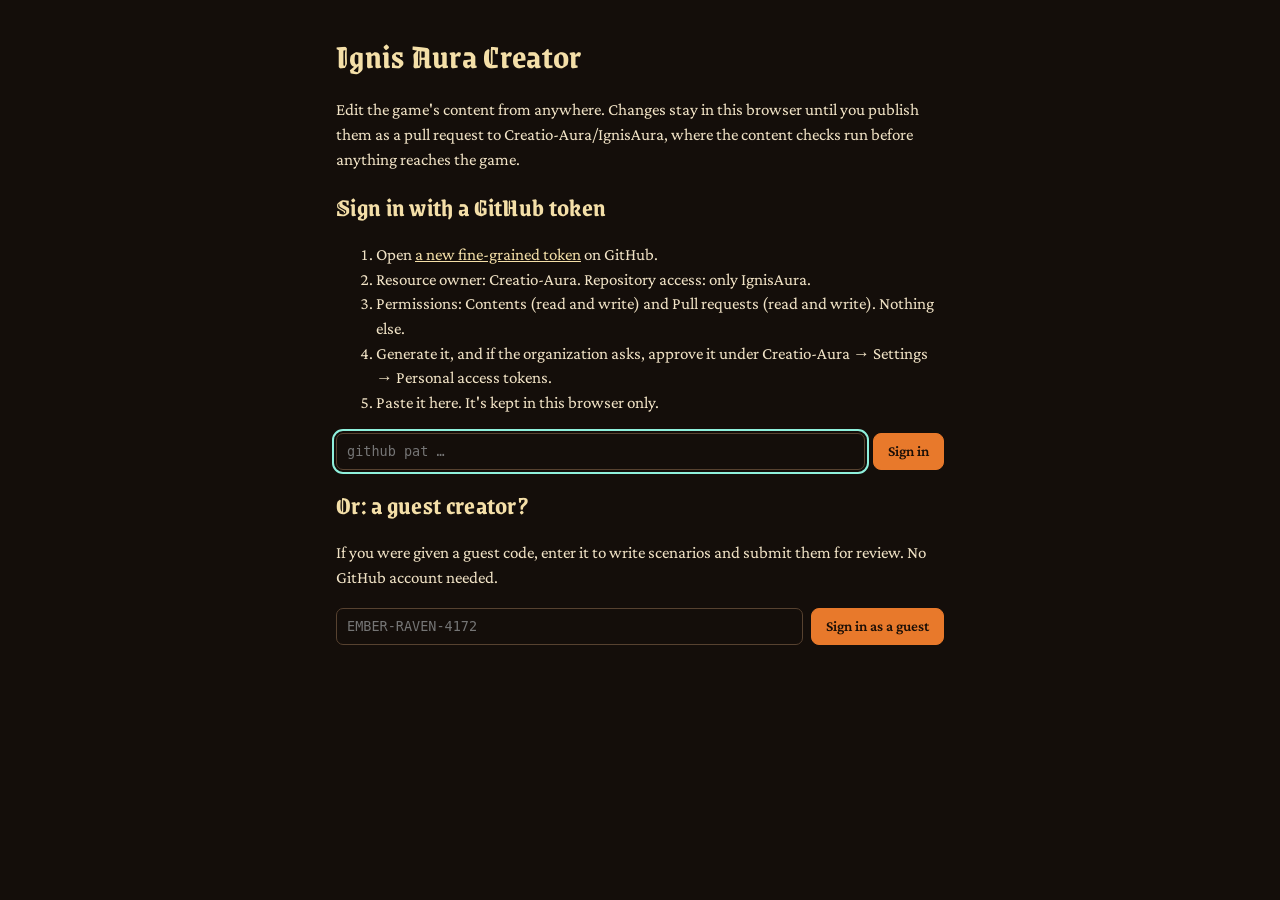
<file: creator/index.html>
<!doctype html>
<html lang="en">
  <head>
    <meta charset="utf-8" />
    <meta name="viewport" content="width=device-width, initial-scale=1" />
    <title>Ignis Aura Creator · Online</title>
    <link rel="preconnect" href="https://fonts.googleapis.com" />
    <link
      href="https://fonts.googleapis.com/css2?family=Crimson+Pro:ital,wght@0,400;0,600;1,400&family=Grenze+Gotisch:wght@600;700&display=swap"
      rel="stylesheet"
    />
    <link rel="stylesheet" href="style.css" />
  </head>
  <body>
    <div id="app"><p class="loading">Loading the creator…</p></div>
    <script type="module" src="main.js"></script>
  </body>
</html>
</file>
<file: creator/style.css>
/* The creator dashboard: the Campfire palette, tuned for long sessions of reading and typing. */
:root {
  --bg: #140e0a;
  --panel: #1b140f;
  --surface: #241b14;
  --raised: #2d221a;
  --border: #3a2b1f;
  --border-strong: #574230;
  --text: #f1e3c6;
  --muted: #bfa982;
  --faint: #8a7a5c;
  --heading: #f4dfa8;
  --accent: #e8792b;
  --accent-ink: #1a0e06;
  --rune: #8ff0dc;
  --good: #6fae5c;
  --bad: #e0574a;
  --draft: #e8a03c;
  --radius: 10px;
  --mono: ui-monospace, "SF Mono", Menlo, Consolas, monospace;
}

* {
  box-sizing: border-box;
}
html,
body {
  margin: 0;
  height: 100%;
  background: var(--bg);
  color: var(--text);
  font-family: "Crimson Pro", Georgia, serif;
  font-size: 17px;
  line-height: 1.45;
}
#app {
  height: 100%;
  display: flex;
  flex-direction: column;
}
.loading {
  padding: 40px;
  color: var(--muted);
}
h1,
h2 {
  font-family: "Grenze Gotisch", Georgia, serif;
  color: var(--heading);
  font-weight: 700;
  margin: 0;
  letter-spacing: 0.3px;
}
a {
  color: var(--heading);
}
.mono {
  font-family: var(--mono);
  font-size: 13.5px;
}

/* Controls */
button,
.button {
  font: inherit;
  font-size: 15px;
  font-weight: 600;
  background: var(--accent);
  color: var(--accent-ink);
  border: 1px solid var(--accent);
  border-radius: 8px;
  padding: 7px 14px;
  cursor: pointer;
  text-decoration: none;
  display: inline-flex;
  align-items: center;
  gap: 6px;
}
button:hover,
.button:hover {
  filter: brightness(1.08);
}
button:disabled {
  opacity: 0.4;
  cursor: default;
  filter: none;
}
button.ghost,
.button.ghost {
  background: transparent;
  color: var(--heading);
  border-color: var(--border-strong);
}
button.danger {
  color: var(--bad);
  border-color: color-mix(in srgb, var(--bad) 50%, transparent);
}
button.mini {
  padding: 0 8px;
  font-size: 14px;
  background: transparent;
  color: var(--heading);
  border-color: var(--border-strong);
}
button:focus-visible,
input:focus-visible,
select:focus-visible,
textarea:focus-visible,
a:focus-visible {
  outline: 2px solid var(--rune);
  outline-offset: 2px;
}
input,
select,
textarea {
  font: inherit;
  font-size: 16px;
  color: var(--text);
  background: var(--bg);
  border: 1px solid var(--border-strong);
  border-radius: 7px;
  padding: 7px 10px;
  width: 100%;
  max-width: 560px;
}
textarea {
  resize: vertical;
  min-height: 70px;
  max-width: 720px;
}
input[type="number"] {
  max-width: 140px;
}
input[type="checkbox"] {
  width: auto;
}
textarea.bad {
  border-color: var(--bad);
}
select {
  max-width: 360px;
}

/* Top bar */
.topbar {
  display: flex;
  align-items: center;
  gap: 18px;
  padding: 10px 20px;
  border-bottom: 1px solid var(--border);
  background: var(--panel);
}
.brand {
  font-family: "Grenze Gotisch", Georgia, serif;
  font-size: 24px;
  text-decoration: none;
  color: var(--heading);
  display: flex;
  align-items: center;
  gap: 6px;
}
.brand .flame {
  color: var(--accent);
  display: inline-flex;
}
.brand-sub {
  color: var(--accent);
}
.topbar-note {
  color: var(--faint);
  font-size: 14px;
  flex: 1;
}

/* Layout */
.layout {
  flex: 1;
  display: flex;
  min-height: 0;
}
.sidebar {
  width: 220px;
  flex-shrink: 0;
  border-right: 1px solid var(--border);
  padding: 14px 10px;
  overflow-y: auto;
  background: var(--panel);
}
.nav-group {
  margin-top: 14px;
}
.nav-group-label {
  color: var(--faint);
  font-size: 12px;
  letter-spacing: 1.5px;
  text-transform: uppercase;
  padding: 0 10px 4px;
}
.nav-link {
  display: flex;
  justify-content: space-between;
  padding: 6px 10px;
  border-radius: 7px;
  text-decoration: none;
  color: var(--text);
}
.nav-link:hover {
  background: var(--surface);
}
.nav-link.active {
  background: var(--raised);
  color: var(--heading);
  box-shadow: inset 3px 0 0 var(--accent);
}
.count {
  color: var(--faint);
  font-size: 14px;
}
.main {
  flex: 1;
  display: flex;
  min-width: 0;
}

/* Home */
.home {
  flex: 1;
  overflow-y: auto;
  padding: 32px 40px 60px;
}
.home h1 {
  font-size: 40px;
}
.lede {
  color: var(--muted);
  max-width: 720px;
  font-size: 18px;
}
.cards {
  display: grid;
  grid-template-columns: repeat(auto-fill, minmax(280px, 1fr));
  gap: 16px;
  margin-top: 24px;
}
.card {
  background: var(--surface);
  border: 1px solid var(--border);
  border-radius: var(--radius);
  padding: 18px;
  display: flex;
  flex-direction: column;
  gap: 8px;
}
.card-head {
  display: flex;
  justify-content: space-between;
  align-items: baseline;
}
.card h2 {
  font-size: 26px;
}
.card-count {
  font-family: "Grenze Gotisch", Georgia, serif;
  font-size: 26px;
  color: var(--accent);
}
.card p {
  margin: 0;
  color: var(--muted);
  flex: 1;
}
.card-actions {
  display: flex;
  gap: 8px;
}

/* List */
.list {
  width: 330px;
  flex-shrink: 0;
  border-right: 1px solid var(--border);
  display: flex;
  flex-direction: column;
  min-height: 0;
}
.list-head {
  display: flex;
  align-items: center;
  justify-content: space-between;
  padding: 16px 16px 8px;
}
.list-head h1 {
  font-size: 28px;
}
.search {
  margin: 0 16px 10px;
  width: auto;
}
.list-body {
  overflow-y: auto;
  padding: 0 8px 30px;
}
.list-group-label {
  font-family: "Grenze Gotisch", Georgia, serif;
  color: var(--heading);
  font-size: 19px;
  padding: 12px 8px 2px;
}
.list-subgroup-label {
  display: flex;
  justify-content: space-between;
  align-items: center;
  color: var(--faint);
  font-size: 13px;
  letter-spacing: 1px;
  text-transform: uppercase;
  padding: 6px 8px 2px;
}
.list-row {
  display: flex;
  flex-direction: column;
  padding: 7px 10px;
  border-radius: 8px;
  text-decoration: none;
  color: var(--text);
}
.list-row:hover {
  background: var(--surface);
}
.list-row.active {
  background: var(--raised);
  box-shadow: inset 3px 0 0 var(--accent);
}
.list-title {
  white-space: nowrap;
  overflow: hidden;
  text-overflow: ellipsis;
}
.list-meta {
  display: flex;
  gap: 6px;
  align-items: center;
  flex-wrap: wrap;
  font-size: 12.5px;
}
.list-id {
  font-family: var(--mono);
  font-size: 11.5px;
  color: var(--faint);
  white-space: nowrap;
  overflow: hidden;
  text-overflow: ellipsis;
}
.badge {
  border: 1px solid var(--border-strong);
  border-radius: 999px;
  padding: 0 7px;
  color: var(--muted);
  font-size: 12px;
}
.badge.draft {
  color: var(--draft);
  border-color: color-mix(in srgb, var(--draft) 50%, transparent);
}
.badge.ready {
  color: var(--good);
  border-color: color-mix(in srgb, var(--good) 50%, transparent);
}
.badge.boss,
.badge.legendary {
  color: var(--bad);
  border-color: color-mix(in srgb, var(--bad) 55%, transparent);
}
.badge.rare {
  color: #7fb2ff;
  border-color: #3a5a8a;
}

/* Editor */
.editor {
  flex: 1;
  display: flex;
  flex-direction: column;
  min-width: 0;
}
.editor.empty {
  align-items: center;
  justify-content: center;
}
.empty-note {
  max-width: 460px;
  text-align: center;
  color: var(--muted);
}
.editor-head {
  display: flex;
  justify-content: space-between;
  align-items: flex-start;
  gap: 20px;
  padding: 16px 28px 12px;
  border-bottom: 1px solid var(--border);
  background: var(--panel);
}
.crumb {
  color: var(--faint);
  font-size: 13px;
  letter-spacing: 1px;
  text-transform: uppercase;
}
.editor-title h2 {
  font-size: 32px;
}
.id-line {
  display: flex;
  flex-wrap: wrap;
  gap: 14px;
  align-items: center;
  margin-top: 6px;
  color: var(--muted);
  font-size: 15px;
}
.id-line label {
  display: flex;
  align-items: center;
  gap: 6px;
}
.id-line select {
  width: auto;
}
.id-line input {
  width: 240px;
}
.id-prefix {
  color: var(--faint);
}
.editor-actions {
  display: flex;
  gap: 8px;
  align-items: center;
  flex-shrink: 0;
}
.dirty-note {
  color: var(--draft);
  font-size: 14px;
  visibility: hidden;
}
.dirty-note.shown {
  visibility: visible;
}
.editor-body {
  flex: 1;
  overflow-y: auto;
  padding: 20px 28px 80px;
}
.error-summary {
  margin: 12px 28px 0;
  padding: 10px 14px;
  border: 1px solid var(--bad);
  border-radius: var(--radius);
  background: color-mix(in srgb, var(--bad) 10%, transparent);
}
.error-summary ul {
  margin: 6px 0 0;
  padding-left: 20px;
}
.error-summary a {
  color: var(--text);
}
.warnings {
  margin: 12px 28px 0;
  padding: 10px 14px;
  border: 1px solid var(--draft);
  border-radius: var(--radius);
  color: var(--draft);
}
.json {
  font-family: var(--mono);
  font-size: 13px;
  background: var(--panel);
  border: 1px solid var(--border);
  border-radius: var(--radius);
  padding: 14px;
  white-space: pre-wrap;
  overflow-x: auto;
}

/* Form */
.object {
  display: flex;
  flex-direction: column;
  gap: 16px;
}
.field {
  display: flex;
  flex-direction: column;
  gap: 4px;
  border-radius: 8px;
  transition: background 0.4s;
}
.field.flash {
  background: color-mix(in srgb, var(--rune) 14%, transparent);
}
.field-label {
  display: flex;
  align-items: baseline;
  gap: 8px;
}
.field-name {
  font-weight: 600;
  color: var(--heading);
}
.required,
.optional {
  font-size: 11.5px;
  letter-spacing: 1px;
  text-transform: uppercase;
}
.required {
  color: var(--accent);
}
.optional {
  color: var(--faint);
}
.field-help {
  color: var(--muted);
  font-size: 14.5px;
  max-width: 720px;
}
.field.has-error > .control > input,
.field.has-error > .control > select,
.field.has-error > .control > textarea {
  border-color: var(--bad);
}
.field-error {
  color: var(--bad);
  font-size: 14px;
}
.control {
  display: flex;
  flex-direction: column;
  gap: 6px;
  align-items: flex-start;
}
.field-complex > .control {
  align-items: stretch;
}
.field-complex > .control > .object,
.field-complex > .control > .variant {
  border-left: 2px solid var(--border-strong);
  padding-left: 16px;
}
.add-optional {
  align-self: flex-start;
  background: transparent;
  color: var(--heading);
  border: 1px dashed var(--border-strong);
}
.remove-optional {
  align-self: flex-start;
  background: transparent;
  color: var(--faint);
  border: none;
  padding: 2px 0;
  font-size: 13px;
}
.check {
  display: flex;
  gap: 8px;
  align-items: center;
}
.variant {
  display: flex;
  flex-direction: column;
  gap: 10px;
}
.variant-head {
  display: flex;
  align-items: center;
  gap: 10px;
}
.variant-label {
  color: var(--muted);
}
.type-select {
  font-weight: 600;
  color: var(--heading);
  width: auto;
}
.variant-help {
  margin-top: -4px;
}

/* Lists inside the form */
.array {
  display: flex;
  flex-direction: column;
  gap: 8px;
}
.array-row {
  display: flex;
  align-items: center;
  gap: 8px;
}
.array-row > input,
.array-row > select,
.array-row > textarea {
  flex: 1;
}
.array-index {
  color: var(--faint);
  font-family: var(--mono);
  font-size: 12px;
  min-width: 18px;
}
.array-card {
  border: 1px solid var(--border);
  border-radius: var(--radius);
  background: var(--surface);
}
.array-card.has-error {
  border-color: var(--bad);
}
.array-card-head {
  display: flex;
  align-items: center;
  gap: 8px;
  padding: 6px 10px;
}
.array-summary {
  flex: 1;
  cursor: pointer;
  color: var(--heading);
  white-space: nowrap;
  overflow: hidden;
  text-overflow: ellipsis;
}
.array-card-body {
  padding: 6px 16px 16px;
  border-top: 1px solid var(--border);
}
.toggle {
  background: transparent;
  border: none;
  color: var(--heading);
  padding: 0 4px;
  font-size: 15px;
}
.item-tools {
  display: flex;
  gap: 4px;
}
.item-tools button {
  background: transparent;
  color: var(--muted);
  border: 1px solid var(--border);
  padding: 1px 8px;
  font-size: 13px;
}
.item-tools button.danger {
  color: var(--bad);
}
.array-foot {
  display: flex;
  align-items: center;
  gap: 12px;
}
.array-foot .add {
  background: transparent;
  color: var(--heading);
  border: 1px dashed var(--border-strong);
}
.limits {
  color: var(--faint);
  font-size: 13px;
}

/* Rune picker */
.rune-row {
  align-items: flex-start;
}
.rune-picker {
  display: flex;
  flex-wrap: wrap;
  gap: 4px;
}
.rune-picker .rune {
  width: 38px;
  height: 38px;
  padding: 7px;
  background: var(--bg);
  border: 1px solid var(--border);
  color: var(--faint);
  border-radius: 8px;
}
.rune-picker .rune svg {
  width: 22px;
  height: 22px;
}
.rune-picker .rune.chosen {
  color: var(--rune);
  border-color: var(--rune);
  background: color-mix(in srgb, var(--rune) 14%, var(--bg));
  box-shadow: 0 0 12px color-mix(in srgb, var(--rune) 45%, transparent);
}

/* Dialogs and toasts */
.overlay {
  position: fixed;
  inset: 0;
  background: rgba(0, 0, 0, 0.6);
  display: flex;
  align-items: center;
  justify-content: center;
}
.dialog {
  background: var(--panel);
  border: 1px solid var(--border-strong);
  border-radius: 14px;
  padding: 22px;
  width: min(760px, 92vw);
  max-height: 80vh;
  overflow-y: auto;
  display: flex;
  flex-direction: column;
  gap: 12px;
}
.good {
  color: var(--good);
}
.bad {
  color: var(--bad);
}
.toast {
  position: fixed;
  bottom: 24px;
  left: 50%;
  transform: translateX(-50%);
  padding: 10px 18px;
  border-radius: 999px;
  background: var(--raised);
  border: 1px solid var(--border-strong);
}
.toast.good {
  border-color: var(--good);
}
.toast.bad {
  border-color: var(--bad);
}

/* Changes since the last commit */
.change-count {
  background: var(--border-strong);
  color: var(--text);
  border-radius: 999px;
  padding: 0 7px;
  font-size: 13px;
}
.has-changes {
  border-color: var(--draft);
}
.has-changes .change-count {
  background: var(--draft);
  color: var(--accent-ink);
}
.change-list {
  list-style: none;
  padding: 0;
  margin: 10px 0 0;
  display: flex;
  flex-direction: column;
  gap: 6px;
}
.change {
  display: flex;
  flex-wrap: wrap;
  align-items: center;
  gap: 10px;
}
/* What changed: under the change, indented past its badge. */
.change-details {
  flex-basis: 100%;
  margin: 0 0 4px 0;
  padding-left: 22px;
  font-size: 13px;
  color: var(--muted);
}
.change-details li {
  margin: 2px 0;
}
.change-kind {
  color: var(--muted);
  min-width: 110px;
}
.badge.added {
  color: var(--good);
  border-color: color-mix(in srgb, var(--good) 50%, transparent);
}
.badge.edited {
  color: var(--draft);
  border-color: color-mix(in srgb, var(--draft) 50%, transparent);
}
.badge.removed {
  color: var(--bad);
  border-color: color-mix(in srgb, var(--bad) 50%, transparent);
}

/* Icons: the picker field, the dialog's grid, and adding your own art */
@font-face {
  font-family: Ionicons;
  src: url("api/icons/ionicons.ttf") format("truetype");
}
.icon-glyph {
  font-family: Ionicons;
  font-size: 22px;
  line-height: 1;
  width: 24px;
  text-align: center;
  color: var(--heading);
}
.icon-glyph.missing {
  font-family: inherit;
  color: var(--bad);
}
.icon-art {
  width: 24px;
  height: 24px;
  object-fit: contain;
}
.icon-mask {
  display: inline-block;
  flex: none;
  background-color: currentColor;
  -webkit-mask: var(--art) center / contain no-repeat;
  mask: var(--art) center / contain no-repeat;
}
.icon-field {
  display: inline-flex;
  align-items: center;
  gap: 10px;
  background: var(--bg);
  border: 1px solid var(--border);
  color: var(--text);
  padding: 6px 12px;
  border-radius: 8px;
}
.icon-dialog {
  width: min(900px, 94vw);
}
.icon-grid {
  display: grid;
  grid-template-columns: repeat(auto-fill, minmax(96px, 1fr));
  gap: 6px;
}
.icon-cell {
  position: relative;
}
.icon-cell > button:first-child {
  width: 100%;
  display: flex;
  flex-direction: column;
  align-items: center;
  gap: 6px;
  padding: 10px 4px;
  background: var(--bg);
  border: 1px solid var(--border);
  color: var(--muted);
  border-radius: 8px;
}
.icon-cell > button:first-child span:last-child {
  font-size: 11px;
  max-width: 100%;
  overflow: hidden;
  text-overflow: ellipsis;
  white-space: nowrap;
}
.icon-cell.chosen > button:first-child {
  border-color: var(--accent);
  color: var(--text);
}
.icon-cell .mini {
  position: absolute;
  top: 2px;
  right: 2px;
}
.art-upload {
  display: flex;
  flex-wrap: wrap;
  align-items: center;
  gap: 8px;
}
.art-upload .field-help {
  flex-basis: 100%;
}
.icon-dialog .cancel {
  align-self: flex-end;
}

/* The board editor */
.board-page {
  display: grid;
  grid-template-columns: minmax(0, 1fr) 340px;
  gap: 20px;
  padding: 20px;
  overflow: auto;
}
.board-grid {
  display: grid;
  gap: 2px;
  /* Dragging paints instead of scrolling the page. */
  touch-action: none;
  max-width: min(78vh, 100%);
  user-select: none;
}
.board-square {
  aspect-ratio: 1;
  padding: 0;
  position: relative;
  display: flex;
  align-items: center;
  justify-content: center;
  background: color-mix(in srgb, var(--tint) 16%, var(--bg));
  border: 1px solid color-mix(in srgb, var(--tint) 35%, var(--border));
  border-radius: 3px;
  /* Light icons on the dark squares (a button's ink is dark). */
  color: var(--heading);
}
.board-square.empty {
  background: transparent;
  border: none;
}
.board-square .icon-glyph {
  font-size: clamp(10px, 1.4vw, 18px);
  width: auto;
}
.board-square .icon-art {
  width: 70%;
  height: 70%;
}
.board-square.gate-n {
  box-shadow: inset 0 3px 0 var(--rune);
}
.board-square.gate-s {
  box-shadow: inset 0 -3px 0 var(--rune);
}
.board-square.gate-e {
  box-shadow: inset -3px 0 0 var(--rune);
}
.board-square.gate-w {
  box-shadow: inset 3px 0 0 var(--rune);
}
.start-badge {
  position: absolute;
  top: 1px;
  left: 2px;
  font-size: 10px;
  font-weight: 700;
  color: var(--accent);
}
.board-side {
  display: flex;
  flex-direction: column;
  gap: 14px;
}
.board-actions,
.board-modes {
  display: flex;
  align-items: center;
  gap: 8px;
}
.board-actions h1 {
  flex: 1;
  margin: 0;
}
.palette {
  display: flex;
  flex-direction: column;
  gap: 10px;
}
.palette-label {
  display: flex;
  align-items: center;
  gap: 6px;
  font-weight: 600;
  color: var(--tint);
}
.palette-places {
  display: flex;
  flex-wrap: wrap;
  gap: 4px;
  margin-top: 4px;
}
.palette-place {
  background: var(--bg);
  color: var(--muted);
  border: 1px solid var(--border);
  font-size: 12px;
  font-weight: 400;
  padding: 4px 8px;
  gap: 6px;
}
.palette-place .icon-glyph {
  font-size: 15px;
  width: auto;
}
.palette-place.chosen {
  border-color: var(--tint);
  color: var(--text);
  background: color-mix(in srgb, var(--tint) 18%, var(--bg));
}
.journey ol {
  margin: 0;
  padding-left: 20px;
}
.journey li {
  display: flex;
  justify-content: space-between;
  align-items: center;
  padding: 2px 0;
}
.board-counts ul {
  margin: 4px 0 8px;
  padding-left: 18px;
  font-size: 13px;
}

/* The online creator's sign-in */
.sign-in {
  max-width: 640px;
  margin: 0 auto;
  padding: 32px 16px 60px;
  overflow-y: auto;
}
.sign-in input {
  flex: 1;
  min-width: 0;
}

/* Phones: one column, the list and the editor taking turns, the sections in a scrolling row */
.back-link {
  display: none;
  color: var(--accent);
  text-decoration: none;
}
@media (max-width: 760px) {
  #app {
    height: auto;
    min-height: 100%;
  }
  .topbar {
    flex-wrap: wrap;
    gap: 8px 12px;
    padding: 8px 16px;
  }
  .topbar-note {
    flex-basis: 100%;
    order: 3;
    font-size: 13px;
  }
  .brand {
    flex: 1;
  }
  .layout {
    flex-direction: column;
  }
  .sidebar {
    width: auto;
    display: flex;
    gap: 4px;
    overflow-x: auto;
    border-right: none;
    border-bottom: 1px solid var(--border);
    padding: 8px 12px;
  }
  .nav-group {
    display: flex;
    margin-top: 0;
    gap: 4px;
  }
  .nav-group-label {
    display: none;
  }
  .nav-link {
    white-space: nowrap;
    gap: 6px;
  }
  .main {
    flex-direction: column;
  }
  .list {
    width: auto;
    border-right: none;
  }
  .main.has-editor .list,
  .main:not(.has-editor) .editor.empty {
    display: none;
  }
  .back-link {
    display: inline;
  }
  .editor-head {
    flex-direction: column;
    gap: 10px;
    padding: 12px 16px;
  }
  .editor-actions {
    flex-wrap: wrap;
  }
  .editor-body {
    padding-left: 16px;
    padding-right: 16px;
  }
  .home {
    padding: 20px 16px 40px;
  }
  .home h1 {
    font-size: 30px;
  }
  .board-page {
    grid-template-columns: minmax(0, 1fr);
    padding: 12px;
  }
  .board-grid {
    max-width: 100%;
    gap: 1px;
  }
  .dialog {
    padding: 16px;
    max-height: 90vh;
  }
}

/* Quick difficulty, its key, and the numbers tucked under Advanced. */
.difficulty-panel select {
  max-width: 280px;
}
.difficulty-key-box,
.advanced {
  margin-top: 8px;
}
.difficulty-key-box summary,
.advanced summary {
  cursor: pointer;
  font-weight: 600;
}
.advanced {
  border: 1px dashed var(--border, #555);
  border-radius: 8px;
  padding: 8px 12px;
}
.difficulty-key {
  border-collapse: collapse;
  margin-top: 8px;
  font-size: 13px;
}
.difficulty-key th,
.difficulty-key td {
  padding: 3px 8px;
  text-align: right;
  border-bottom: 1px solid var(--border, #444);
}
.difficulty-key th:first-child,
.difficulty-key td:first-child {
  text-align: left;
}
.difficulty-key .average td {
  font-style: italic;
}

/* Regions and named places on the board editor. */
.board-square.in-region {
  box-shadow: inset 0 0 0 3px var(--region);
}
.board-square.named::after {
  content: "★";
  position: absolute;
  top: 1px;
  right: 3px;
  font-size: 11px;
  color: #f4dfa8;
}
.regions {
  display: flex;
  flex-direction: column;
  gap: 8px;
}
.region-row {
  display: flex;
  gap: 6px;
  align-items: center;
}
.region-row.chosen .region-pick {
  outline: 2px solid var(--region);
}
.region-pick {
  display: flex;
  gap: 8px;
  align-items: center;
  flex: 1;
  text-align: left;
}
.region-swatch {
  width: 14px;
  height: 14px;
  border-radius: 4px;
  background: var(--region);
}
.board-square.closed {
  opacity: 0.35;
}
.board-square.closed::before {
  content: "🔒";
  position: absolute;
  bottom: 1px;
  left: 2px;
  font-size: 10px;
}

/* The flow map: an encounter's steps in columns, and where each outcome leads. */
.flow {
  margin: 12px 0;
  border: 1px solid var(--border);
  border-radius: 10px;
  padding: 10px 12px;
}
.flow summary {
  cursor: pointer;
  font-weight: 600;
}
.flow-columns {
  display: grid;
  gap: 14px;
  overflow-x: auto;
  margin-top: 10px;
}
.flow-column {
  display: flex;
  flex-direction: column;
  gap: 10px;
}
.flow-column-title {
  font-size: 12px;
  letter-spacing: 1px;
  text-transform: uppercase;
  opacity: 0.7;
}
.flow-card {
  border: 1px solid var(--border-strong);
  border-radius: 10px;
  padding: 8px 10px;
  display: flex;
  flex-direction: column;
  gap: 6px;
}
.flow-card.follow-up {
  border-style: dashed;
}
.flow-card-title {
  text-align: left;
  font-weight: 600;
  background: none;
  border: none;
  padding: 0;
  color: inherit;
  cursor: pointer;
}
.flow-card-type {
  font-size: 12px;
  opacity: 0.7;
}
.flow-outcome {
  display: flex;
  flex-wrap: wrap;
  gap: 6px;
  align-items: center;
  font-size: 13px;
}
.flow-outcome-label {
  font-weight: 600;
}
.flow-link {
  background: none;
  border: none;
  padding: 0;
  color: var(--accent, #e8792b);
  cursor: pointer;
  text-align: left;
}
.flow-add {
  display: inline-flex;
  gap: 4px;
  align-items: center;
  flex-wrap: wrap;
}
.flow-end {
  opacity: 0.6;
  font-style: italic;
}

/* Publishing: to testers, and a note for players. */
.publish-options {
  display: flex;
  flex-direction: column;
  gap: 6px;
  margin: 10px 0;
}
.publish-options input[type="text"] {
  padding: 8px 10px;
  border-radius: 8px;
  border: 1px solid var(--border);
  background: var(--surface, #1e1611);
  color: inherit;
}

/* The studio: browse the tiles, the wizard, the summary and review. */
.studio {
  flex: 1;
  overflow: auto;
  padding: 24px 40px 60px;
  display: flex;
  flex-direction: column;
  gap: 18px;
}
.s-title {
  font-family: "Grenze Gotisch", serif;
  font-weight: 700;
  font-size: 38px;
  color: var(--heading);
  margin: 0;
}
.s-question {
  font-family: "Grenze Gotisch", serif;
  font-weight: 700;
  font-size: 30px;
  color: var(--heading);
  margin: 0;
}
.s-sub {
  font-family: "Grenze Gotisch", serif;
  font-size: 22px;
  color: var(--heading);
  margin: 8px 0 0;
}
.s-lede,
.s-help {
  color: var(--muted);
  font-size: 15px;
}
.s-faint {
  color: var(--faint);
  font-size: 14px;
}
.s-head {
  display: flex;
  align-items: center;
  gap: 14px;
}
.s-head-icon .icon-art,
.s-head-icon .icon-glyph {
  width: 36px;
  height: 36px;
  font-size: 32px;
}
.s-back {
  color: var(--muted);
  text-decoration: none;
}
.s-grow {
  flex: 1;
}
.s-row {
  display: flex;
  gap: 10px;
  flex-wrap: wrap;
}
.s-tiles {
  display: grid;
  grid-template-columns: repeat(2, minmax(0, 260px));
  gap: 16px;
}
.s-tile {
  aspect-ratio: 1;
  border-radius: 18px;
  border: 2px solid var(--c);
  background: color-mix(in srgb, var(--c) 12%, var(--bg));
  display: flex;
  flex-direction: column;
  align-items: center;
  justify-content: center;
  gap: 10px;
  text-decoration: none;
  color: var(--text);
}
.s-tile-icon .icon-art {
  width: 92px;
  height: 92px;
}
.s-tile-icon .icon-glyph {
  font-size: 80px;
  color: var(--c);
}
.s-tile-name {
  font-family: "Grenze Gotisch", serif;
  font-size: 30px;
  color: var(--heading);
}
.s-tile-count {
  font-size: 14px;
  color: var(--muted);
}
.s-browse {
  display: flex;
  gap: 28px;
  align-items: flex-start;
}
.s-places {
  width: 220px;
  display: flex;
  flex-direction: column;
  gap: 2px;
  position: sticky;
  top: 0;
}
.s-place {
  display: flex;
  justify-content: space-between;
  padding: 8px 10px;
  border-radius: 8px;
  color: var(--text);
  text-decoration: none;
}
.s-place:hover {
  background: var(--surface);
}
.s-groups {
  flex: 1;
  display: flex;
  flex-direction: column;
  gap: 22px;
}
.s-group {
  display: flex;
  flex-direction: column;
  gap: 8px;
}
.s-group-head {
  display: flex;
  align-items: center;
  gap: 10px;
}
.s-group-head h2 {
  font-family: "Grenze Gotisch", serif;
  font-size: 24px;
  color: var(--heading);
  margin: 0;
}
.s-group-icon .icon-art {
  width: 28px;
  height: 28px;
}
.mini-new {
  margin-left: auto;
}
/* An encounter titled as in the app: its name in the game's lettering, on a panel. */
.s-encounter {
  display: flex;
  flex-direction: column;
  gap: 8px;
  padding: 14px 18px;
  border-radius: 14px;
  border: 1px solid var(--border);
  background: radial-gradient(120% 140% at 50% 130%, #3a1d0c 0%, var(--panel) 60%);
  text-decoration: none;
  color: var(--text);
}
.s-encounter:hover {
  border-color: var(--border-strong);
}
.s-encounter-title {
  font-family: "Grenze Gotisch", serif;
  font-weight: 700;
  font-size: 26px;
  color: var(--heading);
}
.s-badges {
  display: flex;
  gap: 6px;
  flex-wrap: wrap;
}
.s-badge {
  font-family: system-ui, sans-serif;
  font-size: 11px;
  letter-spacing: 1px;
  padding: 2px 9px;
  border-radius: 10px;
  border: 1px solid var(--c);
  color: var(--c);
}
.s-make {
  display: grid;
  grid-template-columns: repeat(auto-fill, minmax(220px, 1fr));
  gap: 12px;
}
.s-make-card,
.s-kind {
  display: flex;
  flex-direction: column;
  gap: 6px;
  padding: 16px;
  border-radius: 14px;
  border: 1px solid var(--border-strong);
  background: var(--surface);
  color: var(--text);
  text-decoration: none;
  text-align: left;
  cursor: pointer;
}
.s-kind-name {
  font-family: "Grenze Gotisch", serif;
  font-size: 20px;
  color: var(--heading);
}
.s-kinds {
  display: grid;
  grid-template-columns: repeat(auto-fill, minmax(200px, 1fr));
  gap: 10px;
}
.s-steps {
  display: flex;
  gap: 8px;
}
.s-step {
  flex: 1;
  display: flex;
  flex-direction: column;
  gap: 6px;
  background: none;
  border: none;
  color: var(--faint);
  text-align: left;
  padding: 0;
  cursor: pointer;
  font-size: 14px;
}
.s-step-bar {
  height: 4px;
  border-radius: 2px;
  background: var(--border);
}
.s-step.on {
  color: var(--heading);
}
.s-step.on .s-step-bar,
.s-step.done .s-step-bar {
  background: var(--accent);
}
.s-field {
  display: flex;
  flex-direction: column;
  gap: 8px;
}
.s-label {
  font-weight: 600;
  color: var(--heading);
}
.s-optional {
  font-weight: 400;
  color: var(--muted);
}
.s-input,
.s-select {
  padding: 10px 12px;
  border-radius: 10px;
  border: 1px solid var(--border-strong);
  background: var(--surface);
  color: var(--text);
  font: inherit;
}
.s-choices {
  display: flex;
  flex-wrap: wrap;
  gap: 8px;
  align-items: center;
}
.s-choice {
  padding: 9px 16px;
  border-radius: 10px;
  border: 1.5px solid var(--border-strong);
  background: var(--surface);
  color: var(--text);
  cursor: pointer;
  font: inherit;
}
.s-choice.on {
  border-color: var(--c, var(--accent));
  background: color-mix(in srgb, var(--c, var(--accent)) 18%, var(--surface));
}
.s-chip {
  display: inline-flex;
  align-items: center;
  gap: 8px;
  padding: 6px 10px;
  border-radius: 18px;
  border: 1px solid var(--border-strong);
  background: var(--raised);
}
.s-chip > button {
  background: none;
  border: none;
  color: var(--muted);
  cursor: pointer;
  font-size: 16px;
}
.s-add {
  border: 1.5px dashed var(--accent);
  background: none;
  color: var(--heading);
  border-radius: 10px;
  padding: 9px 14px;
  cursor: pointer;
  font: inherit;
}
.s-cards {
  display: grid;
  grid-template-columns: repeat(auto-fill, minmax(280px, 1fr));
  gap: 12px;
}
.s-card {
  display: flex;
  flex-direction: column;
  gap: 8px;
  padding: 14px 16px;
  border-radius: 14px;
  border: 1px solid var(--border);
  background: var(--panel);
}
.s-card-head {
  display: flex;
  justify-content: space-between;
  align-items: center;
  gap: 8px;
}
.s-card-kind {
  font-size: 12px;
  letter-spacing: 1.5px;
  color: var(--muted);
  font-family: system-ui, sans-serif;
}
.s-card-title {
  font-family: "Grenze Gotisch", serif;
  font-size: 20px;
  color: var(--heading);
}
.s-card-actions {
  display: flex;
  gap: 8px;
}
.s-list {
  display: flex;
  flex-direction: column;
  gap: 10px;
}
.s-option {
  display: flex;
  flex-direction: column;
  gap: 6px;
  padding: 10px;
  border-radius: 10px;
  background: var(--surface);
}
.s-menu {
  display: flex;
  flex-wrap: wrap;
  gap: 6px;
}
.s-menu button {
  padding: 6px 10px;
  border-radius: 8px;
  border: 1px solid var(--border);
  background: var(--surface);
  color: var(--text);
  cursor: pointer;
  font-size: 14px;
}
.s-two {
  display: grid;
  grid-template-columns: minmax(0, 1fr) minmax(0, 1fr);
  gap: 28px;
}
.s-then {
  display: flex;
  flex-direction: column;
  gap: 6px;
  padding: 12px;
  border-radius: 12px;
  border: 1.5px solid var(--border-strong);
  background: var(--surface);
  color: var(--text);
  text-align: left;
  font: inherit;
}
.s-then.on {
  border-color: var(--accent);
}
.s-inline {
  display: flex;
  flex-wrap: wrap;
  gap: 8px;
  align-items: center;
}
.s-stepper {
  display: inline-flex;
  align-items: center;
  gap: 6px;
}
.s-stepper button {
  width: 28px;
  height: 28px;
  border-radius: 8px;
  border: 1px solid var(--border-strong);
  background: var(--surface);
  color: var(--text);
  cursor: pointer;
}
.s-crumbs {
  color: var(--muted);
  font-size: 14px;
}
.s-foot {
  display: flex;
  justify-content: space-between;
  gap: 10px;
  padding-top: 12px;
  border-top: 1px solid var(--border);
}
.s-review {
  display: flex;
  gap: 36px;
  align-items: flex-start;
  flex-wrap: wrap;
}
.s-review > .s-list {
  flex: 1;
  min-width: 280px;
}
/* The phone preview: the encounter as players will see it. */
.s-phone {
  width: 300px;
  min-height: 560px;
  border-radius: 34px;
  border: 8px solid #2a2017;
  background: radial-gradient(120% 60% at 50% 110%, #5a2a10 0%, #2a1709 45%, #140e0a 80%);
  padding: 18px 14px;
  display: flex;
  flex-direction: column;
  gap: 8px;
}
.s-phone-place {
  text-align: center;
  font-size: 11px;
  letter-spacing: 1px;
  color: #d9a441;
  font-family: system-ui, sans-serif;
}
.s-phone-panel {
  border: 1px solid var(--border);
  background: #1e1611;
  border-radius: 12px;
  padding: 12px;
  display: flex;
  flex-direction: column;
  gap: 8px;
}
.s-phone-rarity {
  display: flex;
  justify-content: center;
}
.s-phone-title {
  text-align: center;
  font-family: "Grenze Gotisch", serif;
  font-size: 22px;
  color: var(--heading);
}
.s-phone-text {
  font-size: 14px;
  color: #e7d7b8;
  white-space: pre-line;
}
.s-phone-ask {
  text-align: center;
  font-family: "Grenze Gotisch", serif;
  font-size: 17px;
  color: var(--heading);
}
.s-phone-button {
  display: flex;
  flex-direction: column;
  border: 1px solid #4a3726;
  background: #1e1611;
  border-radius: 10px;
  padding: 8px 10px;
  font-size: 14px;
}
.s-phone-sub {
  font-size: 11px;
  color: var(--muted);
}
.s-check {
  padding: 10px 12px;
  border-radius: 10px;
  border: 1px solid var(--border);
  background: var(--panel);
}
.s-check.bad {
  border-color: var(--bad);
}
.s-check.warn {
  border-color: var(--draft);
}
.s-check.good {
  border-color: var(--good);
}
.s-overlay {
  position: fixed;
  inset: 0;
  background: rgba(0, 0, 0, 0.6);
  display: flex;
  align-items: center;
  justify-content: center;
  z-index: 20;
}
.s-dialog {
  width: min(560px, 94vw);
  max-height: 90vh;
  overflow: auto;
  border-radius: 16px;
  border: 1px solid var(--border-strong);
  background: var(--panel);
  padding: 22px;
  display: flex;
  flex-direction: column;
  gap: 10px;
}
.s-dialog.wide {
  width: min(760px, 96vw);
}
.s-pick {
  text-align: left;
  padding: 12px 14px;
  border-radius: 10px;
  border: 1px solid var(--border-strong);
  background: var(--surface);
  color: var(--text);
  cursor: pointer;
  font: inherit;
}
.s-grid {
  display: grid;
  gap: 3px;
  max-width: 460px;
}
.s-square {
  aspect-ratio: 1;
  border-radius: 5px;
  border: 1.5px solid var(--border);
  background: var(--surface);
  cursor: pointer;
  padding: 2px;
}
.s-square .icon-art {
  width: 100%;
  height: 100%;
}
.s-square.on {
  border-color: var(--accent);
  background: #4a2510;
}
.s-square.off {
  opacity: 0.3;
  cursor: not-allowed;
}
@media (max-width: 760px) {
  .studio {
    padding: 16px;
  }
  .s-two {
    grid-template-columns: 1fr;
  }
  .s-browse {
    flex-direction: column;
  }
  .s-places {
    width: 100%;
    position: static;
  }
  .s-tiles {
    grid-template-columns: repeat(2, minmax(0, 1fr));
  }
}

/* The Changes panel: each file's changes, with a Discard for the file. */
.change-file {
  border-top: 1px solid var(--border);
  padding-top: 8px;
  margin-top: 8px;
}
.change-file-head {
  display: flex;
  align-items: center;
  justify-content: space-between;
  gap: 12px;
}
.change-path {
  font-size: 12px;
  color: var(--muted, #b8a98c);
  overflow-wrap: anywhere;
}
button.danger {
  color: var(--bad);
  border-color: color-mix(in srgb, var(--bad) 50%, transparent);
}

/* The editable JSON view: copy it out, or paste and apply. */
.json-edit textarea {
  width: 100%;
  min-height: 420px;
  font-size: 12px;
  line-height: 1.5;
  background: var(--bg);
  color: var(--text, #f4dfa8);
  border: 1px solid var(--border);
  border-radius: 6px;
  padding: 10px;
  resize: vertical;
}
</file>
